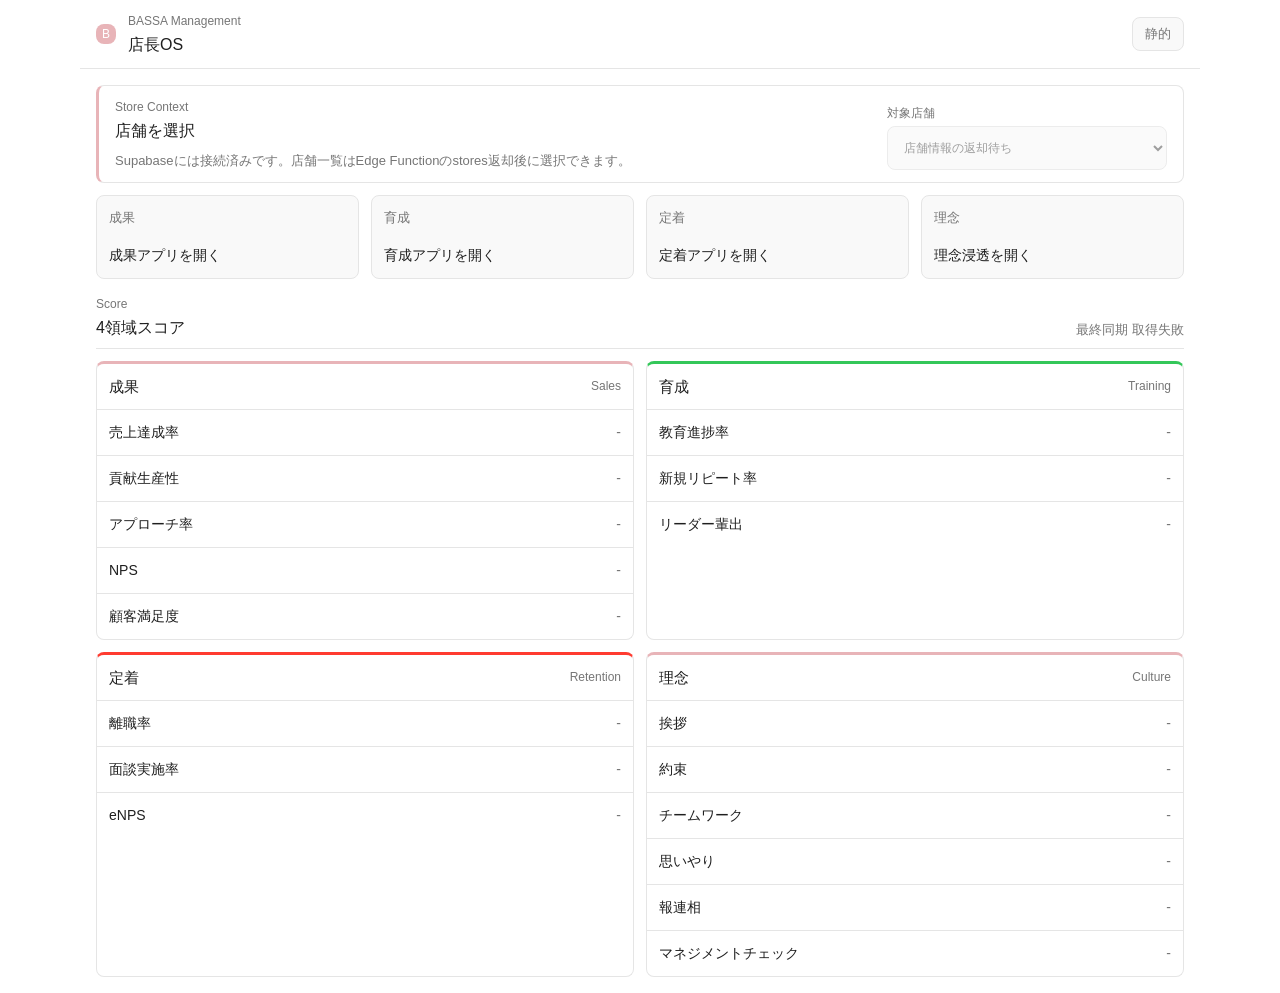
<file: management-platform/index.html>
﻿<!doctype html>
<html lang="ja">
  <head>
    <meta charset="utf-8" />
    <meta name="viewport" content="width=device-width, initial-scale=1" />
    <title>店長Management Platform</title>
    <meta name="description" content="店長評価4領域のアプリリンク、店舗選択、主要スコアを確認するTOP画面" />
    <link rel="stylesheet" href="./styles.css" />
  </head>
  <body>
    <a class="skip-link" href="#score-grid">メインへ移動</a>
    <div class="app-shell">
      <header class="topbar" aria-label="Management Platform header">
        <div class="brand-lockup">
          <span class="brand-mark" aria-hidden="true">B</span>
          <div>
            <p class="eyebrow">BASSA Management</p>
            <h1>店長OS</h1>
          </div>
        </div>
        <div class="header-status" aria-label="接続状態">
          <span id="connectionState">接続確認中</span>
        </div>
      </header>

      <main>
        <section class="control-panel" aria-labelledby="control-title">
          <div>
            <p class="eyebrow">Store Context</p>
            <h2 id="control-title">店舗を選択</h2>
            <p id="storeHelp">Supabaseから店舗情報を取得して、表示するスコアを切り替えます。</p>
          </div>
          <label class="store-select-wrap" for="storeSelect">
            <span>対象店舗</span>
            <select id="storeSelect" name="storeSelect" disabled>
              <option value="">店舗情報を取得中</option>
            </select>
          </label>
        </section>

        <section class="app-launch" aria-label="各アプリへのリンク">
          <a class="launch-card" href="https://script.google.com/macros/s/AKfycbyZo63D_wNZaDIaAtHycoyLkWolAkKbf4u1-_vK8gCiveAQz0XOMLBEYVB-SSQOfNx4/exec" target="_blank" rel="noopener noreferrer">
            <span>成果</span>
            <strong>成果アプリを開く</strong>
          </a>
          <a class="launch-card" href="https://script.google.com/a/macros/idea-nov.com/s/AKfycbxKLThF4TN18-OwaOFKbqwoPPSAHB7HH4v3_IkTXEmAGrhDJyzS1GfkfC1GFGiA7vUZew/exec?page=home" target="_blank" rel="noopener noreferrer">
            <span>育成</span>
            <strong>育成アプリを開く</strong>
          </a>
          <a class="launch-card" href="https://script.google.com/a/macros/idea-nov.com/s/AKfycbwW8YZDEC_KAcWTD1Xym1un5qFlgoDW9KzBvENLfnbrCECn0WUTMC3d2RikfP9NiAER/exec" target="_blank" rel="noopener noreferrer">
            <span>定着</span>
            <strong>定着アプリを開く</strong>
          </a>
          <a class="launch-card" href="./culture/">
            <span>理念</span>
            <strong>理念浸透を開く</strong>
          </a>
        </section>

        <section class="score-section" aria-labelledby="score-title">
          <div class="section-heading">
            <div>
              <p class="eyebrow">Score</p>
              <h2 id="score-title">4領域スコア</h2>
            </div>
            <p>最終同期 <span id="lastSyncedAt">-</span></p>
          </div>

          <div class="score-grid" id="score-grid" aria-label="店長評価スコア一覧">
            <article class="score-card" data-domain="sales">
              <div class="card-heading"><h3>成果</h3><span>Sales</span></div>
              <dl class="score-list">
                <div><dt>売上達成率</dt><dd data-score="sales.salesAchievement">-</dd></div>
                <div><dt>貢献生産性</dt><dd data-score="sales.contributionProductivity">-</dd></div>
                <div><dt>アプローチ率</dt><dd data-score="sales.approachRate">-</dd></div>
                <div><dt>NPS</dt><dd data-score="sales.nps">-</dd></div>
                <div><dt>顧客満足度</dt><dd data-score="sales.customerSatisfaction">-</dd></div>
              </dl>
            </article>

            <article class="score-card" data-domain="training">
              <div class="card-heading"><h3>育成</h3><span>Training</span></div>
              <dl class="score-list">
                <div><dt>教育進捗率</dt><dd data-score="training.educationProgress">-</dd></div>
                <div><dt>新規リピート率</dt><dd data-score="training.newRepeatRate">-</dd></div>
                <div><dt>リーダー輩出</dt><dd data-score="training.leaderDevelopment">-</dd></div>
              </dl>
            </article>

            <article class="score-card" data-domain="retention">
              <div class="card-heading"><h3>定着</h3><span>Retention</span></div>
              <dl class="score-list">
                <div><dt>離職率</dt><dd data-score="retention.turnoverRate">-</dd></div>
                <div><dt>面談実施率</dt><dd data-score="retention.interviewRate">-</dd></div>
                <div><dt>eNPS</dt><dd data-score="retention.enps">-</dd></div>
              </dl>
            </article>

            <article class="score-card" data-domain="culture">
              <div class="card-heading"><h3>理念</h3><span>Culture</span></div>
              <dl class="score-list">
                <div><dt>挨拶</dt><dd data-score="culture.greeting">-</dd></div>
                <div><dt>約束</dt><dd data-score="culture.promise">-</dd></div>
                <div><dt>チームワーク</dt><dd data-score="culture.teamwork">-</dd></div>
                <div><dt>思いやり</dt><dd data-score="culture.consideration">-</dd></div>
                <div><dt>報連相</dt><dd data-score="culture.reporting">-</dd></div>
                <div><dt>マネジメントチェック</dt><dd data-score="culture.managementCheck">-</dd></div>
              </dl>
            </article>
          </div>
        </section>
      </main>
    </div>
    <script src="./config.js"></script>
    <script src="./app.js"></script>
  </body>
</html>
</file>
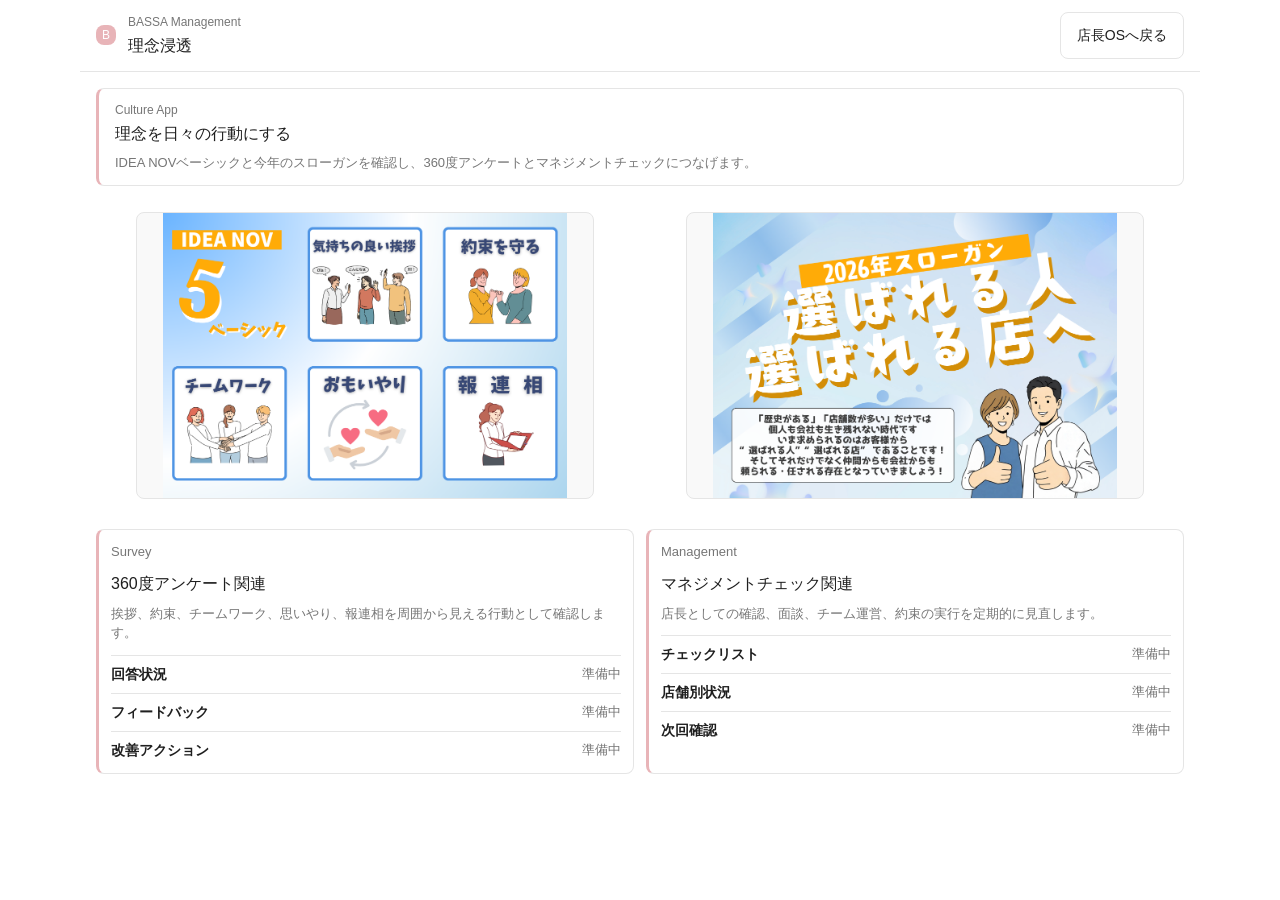
<file: management-platform/culture/index.html>
﻿<!doctype html>
<html lang="ja">
  <head>
    <meta charset="utf-8" />
    <meta name="viewport" content="width=device-width, initial-scale=1" />
    <title>理念浸透 | 店長Management Platform</title>
    <meta name="description" content="IDEA NOVベーシック、2026年スローガン、360度アンケート、マネジメントチェックを確認する理念浸透アプリ" />
    <link rel="stylesheet" href="../styles.css" />
  </head>
  <body>
    <a class="skip-link" href="#culture-main">メインへ移動</a>
    <div class="app-shell">
      <header class="topbar" aria-label="理念浸透 header">
        <div class="brand-lockup">
          <span class="brand-mark" aria-hidden="true">B</span>
          <div>
            <p class="eyebrow">BASSA Management</p>
            <h1>理念浸透</h1>
          </div>
        </div>
        <a class="button-secondary" href="../">店長OSへ戻る</a>
      </header>

      <main id="culture-main">
        <section class="control-panel" aria-labelledby="culture-title">
          <div>
            <p class="eyebrow">Culture App</p>
            <h2 id="culture-title">理念を日々の行動にする</h2>
            <p>IDEA NOVベーシックと今年のスローガンを確認し、360度アンケートとマネジメントチェックにつなげます。</p>
          </div>
        </section>

        <section class="culture-hero" aria-label="理念画像">
          <figure class="image-panel">
            <img src="../assets/ideanov-basic.png" alt="IDEA NOV 5ベーシック" />
          </figure>
          <figure class="image-panel">
            <img src="../assets/slogan-2026.png" alt="2026年スローガン 選ばれる人 選ばれる店へ" />
          </figure>
        </section>

        <section class="culture-grid" aria-label="理念浸透メニュー">
          <article class="culture-panel">
            <p class="eyebrow">Survey</p>
            <h2>360度アンケート関連</h2>
            <p>挨拶、約束、チームワーク、思いやり、報連相を周囲から見える行動として確認します。</p>
            <ul class="action-list">
              <li><strong>回答状況</strong><span>準備中</span></li>
              <li><strong>フィードバック</strong><span>準備中</span></li>
              <li><strong>改善アクション</strong><span>準備中</span></li>
            </ul>
          </article>

          <article class="culture-panel">
            <p class="eyebrow">Management</p>
            <h2>マネジメントチェック関連</h2>
            <p>店長としての確認、面談、チーム運営、約束の実行を定期的に見直します。</p>
            <ul class="action-list">
              <li><strong>チェックリスト</strong><span>準備中</span></li>
              <li><strong>店舗別状況</strong><span>準備中</span></li>
              <li><strong>次回確認</strong><span>準備中</span></li>
            </ul>
          </article>
        </section>
      </main>
    </div>
  </body>
</html>
</file>
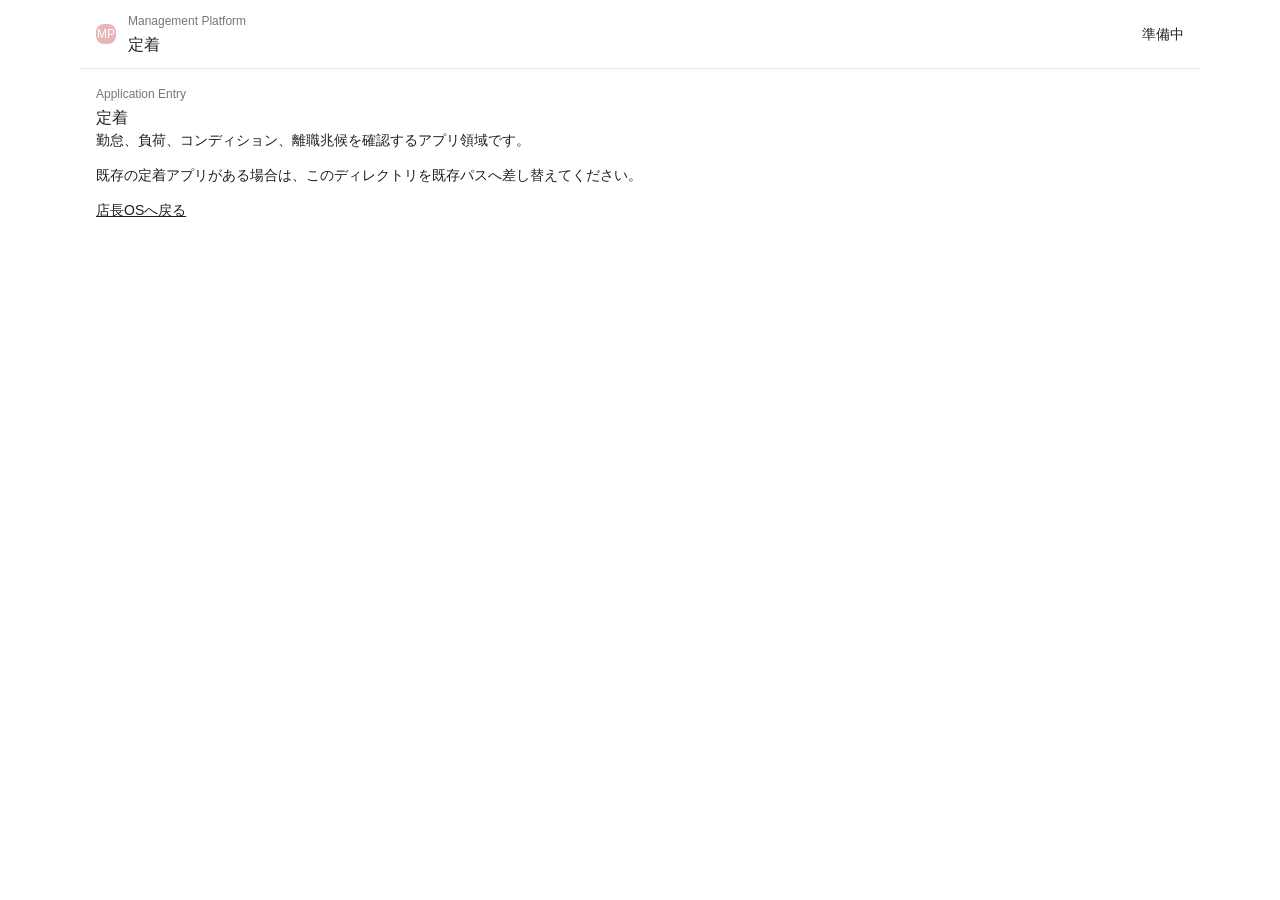
<file: management-platform/retention/index.html>
﻿<!doctype html>
<html lang="ja">
  <head>
    <meta charset="utf-8" />
    <meta name="viewport" content="width=device-width, initial-scale=1" />
    <title>定着 | 店長Management Platform</title>
    <link rel="stylesheet" href="../styles.css" />
  </head>
  <body>
    <div class="app-shell">
      <header class="topbar" aria-label="Management Platform header">
        <div class="brand-lockup">
          <span class="brand-mark" aria-hidden="true">MP</span>
          <div>
            <p class="eyebrow">Management Platform</p>
            <h1>定着</h1>
          </div>
        </div>
        <div class="context-panel" aria-label="店舗コンテキスト">
          <span>準備中</span>
        </div>
      </header>

      <main>
        <section class="placeholder-page" aria-labelledby="placeholder-title">
          <p class="eyebrow">Application Entry</p>
          <h2 id="placeholder-title">定着</h2>
          <p>勤怠、負荷、コンディション、離職兆候を確認するアプリ領域です。</p>
          <p>既存の定着アプリがある場合は、このディレクトリを既存パスへ差し替えてください。</p>
          <a class="back-link" href="../">店長OSへ戻る</a>
        </section>
      </main>
    </div>
  </body>
</html>
</file>
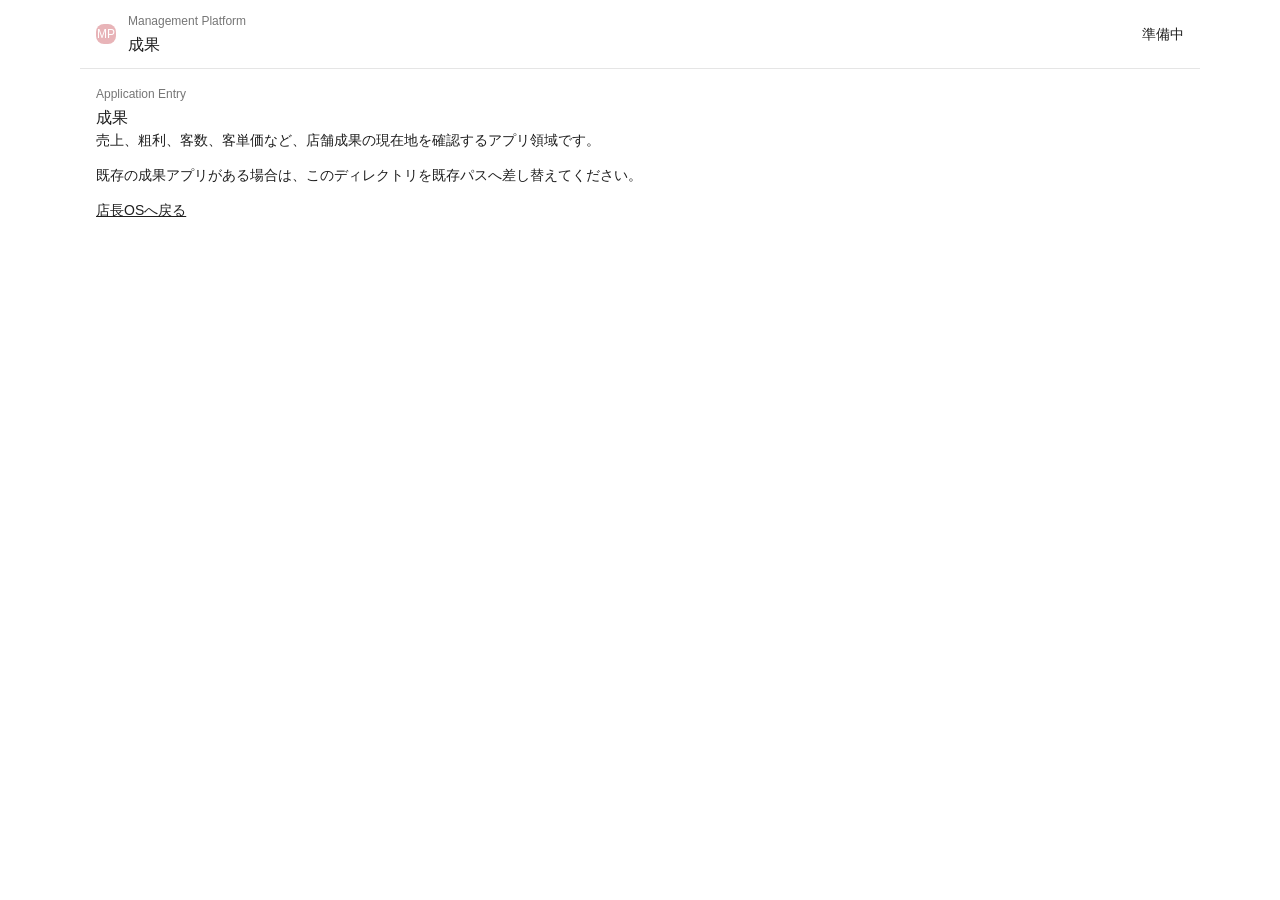
<file: management-platform/sales/index.html>
﻿<!doctype html>
<html lang="ja">
  <head>
    <meta charset="utf-8" />
    <meta name="viewport" content="width=device-width, initial-scale=1" />
    <title>成果 | 店長Management Platform</title>
    <link rel="stylesheet" href="../styles.css" />
  </head>
  <body>
    <div class="app-shell">
      <header class="topbar" aria-label="Management Platform header">
        <div class="brand-lockup">
          <span class="brand-mark" aria-hidden="true">MP</span>
          <div>
            <p class="eyebrow">Management Platform</p>
            <h1>成果</h1>
          </div>
        </div>
        <div class="context-panel" aria-label="店舗コンテキスト">
          <span>準備中</span>
        </div>
      </header>

      <main>
        <section class="placeholder-page" aria-labelledby="placeholder-title">
          <p class="eyebrow">Application Entry</p>
          <h2 id="placeholder-title">成果</h2>
          <p>売上、粗利、客数、客単価など、店舗成果の現在地を確認するアプリ領域です。</p>
          <p>既存の成果アプリがある場合は、このディレクトリを既存パスへ差し替えてください。</p>
          <a class="back-link" href="../">店長OSへ戻る</a>
        </section>
      </main>
    </div>
  </body>
</html>
</file>
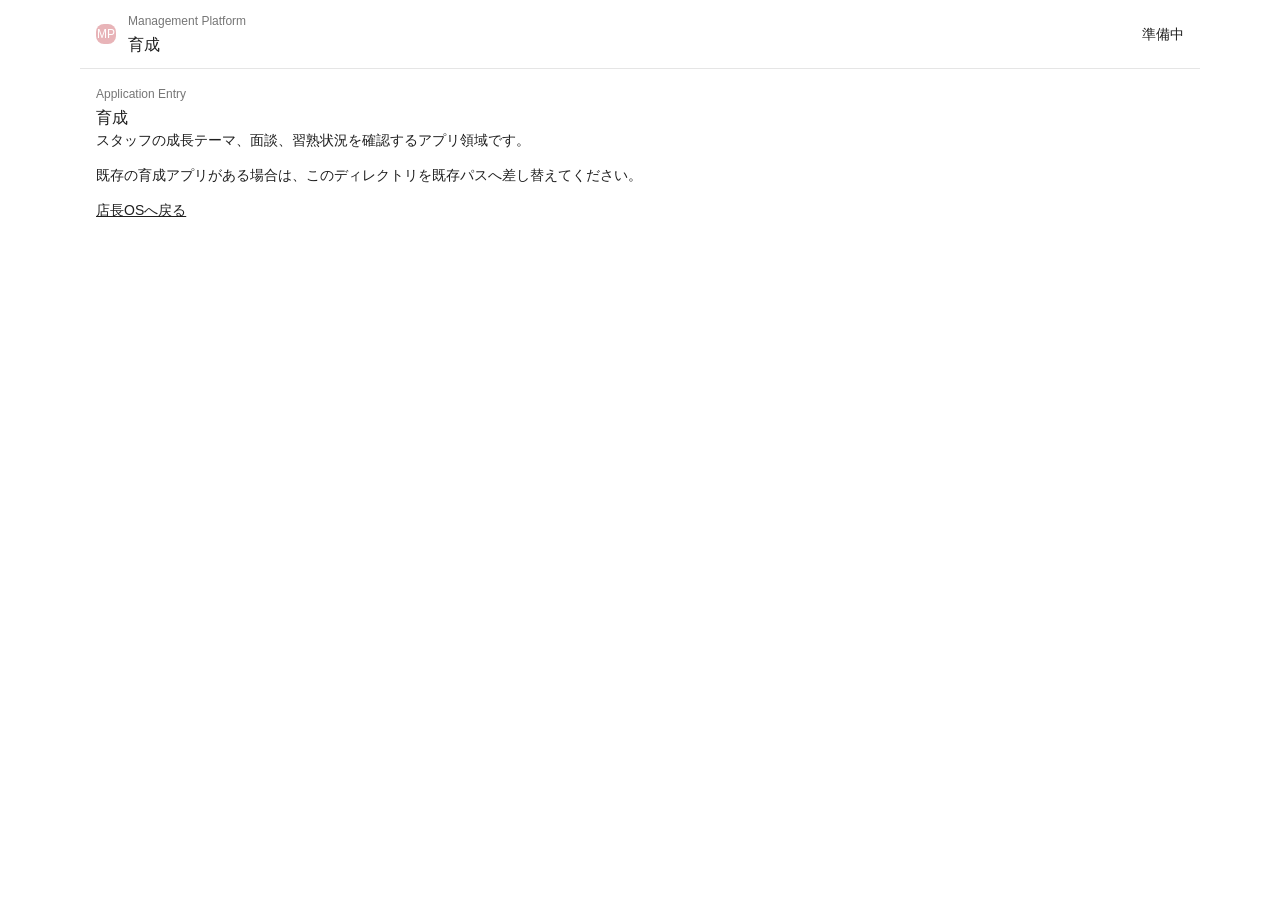
<file: management-platform/training/index.html>
﻿<!doctype html>
<html lang="ja">
  <head>
    <meta charset="utf-8" />
    <meta name="viewport" content="width=device-width, initial-scale=1" />
    <title>育成 | 店長Management Platform</title>
    <link rel="stylesheet" href="../styles.css" />
  </head>
  <body>
    <div class="app-shell">
      <header class="topbar" aria-label="Management Platform header">
        <div class="brand-lockup">
          <span class="brand-mark" aria-hidden="true">MP</span>
          <div>
            <p class="eyebrow">Management Platform</p>
            <h1>育成</h1>
          </div>
        </div>
        <div class="context-panel" aria-label="店舗コンテキスト">
          <span>準備中</span>
        </div>
      </header>

      <main>
        <section class="placeholder-page" aria-labelledby="placeholder-title">
          <p class="eyebrow">Application Entry</p>
          <h2 id="placeholder-title">育成</h2>
          <p>スタッフの成長テーマ、面談、習熟状況を確認するアプリ領域です。</p>
          <p>既存の育成アプリがある場合は、このディレクトリを既存パスへ差し替えてください。</p>
          <a class="back-link" href="../">店長OSへ戻る</a>
        </section>
      </main>
    </div>
  </body>
</html>
</file>
<file: management-platform/styles.css>
﻿:root {
  --bg-primary: #ffffff;
  --text-primary: #1f1f1f;
  --text-secondary: #767676;
  --color-bassa: #e8b4b8;
  --color-bassa-hover: #d9959f;
  --color-alert: #ff3b30;
  --color-success: #34c759;
  --border-light: #e5e5e5;
  --surface-soft: #f9f9f9;
  --button-soft: #f0f0f0;
  --spacing-xs: 4px;
  --spacing-sm: 8px;
  --spacing-md: 12px;
  --spacing-lg: 16px;
  --spacing-xl: 24px;
  --radius-md: 8px;
}

* { box-sizing: border-box; }
html { scroll-behavior: smooth; }
body {
  margin: 0;
  background: var(--bg-primary);
  color: var(--text-primary);
  font-family: -apple-system, BlinkMacSystemFont, "Segoe UI", Roboto, "Noto Sans JP", sans-serif;
  font-size: 14px;
  line-height: 1.5;
}
a { color: inherit; }

.skip-link {
  left: var(--spacing-lg);
  position: absolute;
  top: -48px;
  z-index: 20;
  background: var(--color-bassa);
  color: #ffffff;
  padding: var(--spacing-md) var(--spacing-lg);
  border-radius: var(--radius-md);
}
.skip-link:focus { top: var(--spacing-lg); }

.app-shell {
  width: min(1120px, 100%);
  margin: 0 auto;
  padding: var(--spacing-lg);
}

.topbar {
  min-height: 56px;
  position: sticky;
  top: 0;
  z-index: 10;
  display: flex;
  align-items: center;
  justify-content: space-between;
  gap: var(--spacing-md);
  margin: calc(var(--spacing-lg) * -1) calc(var(--spacing-lg) * -1) var(--spacing-lg);
  padding: var(--spacing-md) var(--spacing-lg);
  background: var(--bg-primary);
  border-bottom: 1px solid var(--border-light);
}
.brand-lockup { display: flex; align-items: center; gap: var(--spacing-md); }
.brand-mark {
  width: 20px;
  height: 20px;
  display: inline-grid;
  place-items: center;
  border-radius: var(--radius-md);
  background: var(--color-bassa);
  color: #ffffff;
  font-size: 12px;
  font-weight: 500;
}
.eyebrow {
  margin: 0 0 var(--spacing-xs);
  color: var(--text-secondary);
  font-size: 12px;
  font-weight: 400;
}
h1, h2, h3, p { margin-top: 0; }
h1, h2 { margin-bottom: 0; font-size: 16px; font-weight: 500; line-height: 1.4; }
h3 { margin: 0; font-size: 15px; font-weight: 500; line-height: 1.4; }
.header-status span {
  min-height: 32px;
  display: inline-flex;
  align-items: center;
  border: 1px solid var(--border-light);
  border-radius: var(--radius-md);
  background: var(--surface-soft);
  color: var(--text-secondary);
  padding: 6px var(--spacing-md);
  font-size: 13px;
}

.control-panel {
  display: grid;
  grid-template-columns: minmax(0, 1fr) 280px;
  gap: var(--spacing-md);
  align-items: end;
  margin-bottom: var(--spacing-md);
  padding: var(--spacing-md) var(--spacing-lg);
  border: 1px solid var(--border-light);
  border-left: 3px solid var(--color-bassa);
  border-radius: var(--radius-md);
  background: var(--bg-primary);
}
.control-panel p:not(.eyebrow) {
  margin: var(--spacing-sm) 0 0;
  color: var(--text-secondary);
  font-size: 13px;
}
.store-select-wrap {
  display: grid;
  gap: var(--spacing-xs);
  color: var(--text-secondary);
  font-size: 12px;
}
select {
  width: 100%;
  min-height: 44px;
  border: 1px solid var(--border-light);
  border-radius: var(--radius-md);
  background: var(--bg-primary);
  color: var(--text-primary);
  font: inherit;
  padding: 8px var(--spacing-md);
}
select:disabled { background: var(--surface-soft); color: var(--text-secondary); }

.app-launch {
  display: grid;
  grid-template-columns: repeat(4, minmax(0, 1fr));
  gap: var(--spacing-md);
  margin-bottom: var(--spacing-lg);
}
.launch-card {
  min-height: 84px;
  display: flex;
  flex-direction: column;
  justify-content: space-between;
  border: 1px solid var(--border-light);
  border-radius: var(--radius-md);
  background: var(--surface-soft);
  padding: var(--spacing-md);
  text-decoration: none;
}
.launch-card span {
  color: var(--text-secondary);
  font-size: 13px;
  font-weight: 400;
}
.launch-card strong {
  color: var(--text-primary);
  font-size: 14px;
  font-weight: 500;
}
.launch-card:hover, .launch-card:focus-visible {
  border-color: var(--color-bassa);
  background: #fffafa;
}

.score-section {
  display: grid;
  gap: var(--spacing-md);
}
.section-heading {
  display: flex;
  align-items: end;
  justify-content: space-between;
  gap: var(--spacing-md);
  border-bottom: 1px solid var(--border-light);
  padding-bottom: var(--spacing-sm);
}
.section-heading p:last-child {
  margin: 0;
  color: var(--text-secondary);
  font-size: 13px;
}

.score-grid {
  display: grid;
  grid-template-columns: repeat(2, minmax(0, 1fr));
  gap: var(--spacing-md);
}
.score-card {
  display: flex;
  flex-direction: column;
  border: 1px solid var(--border-light);
  border-radius: var(--radius-md);
  background: var(--bg-primary);
}
.score-card[data-domain="sales"] { border-top: 3px solid var(--color-bassa); }
.score-card[data-domain="training"] { border-top: 3px solid var(--color-success); }
.score-card[data-domain="retention"] { border-top: 3px solid var(--color-alert); }
.score-card[data-domain="culture"] { border-top: 3px solid var(--color-bassa); }
.card-heading {
  display: flex;
  align-items: center;
  justify-content: space-between;
  gap: var(--spacing-md);
  padding: var(--spacing-md);
  border-bottom: 1px solid var(--border-light);
}
.card-heading span {
  color: var(--text-secondary);
  font-size: 12px;
}
.score-list {
  display: grid;
  margin: 0;
}
.score-list div {
  min-height: 44px;
  display: flex;
  align-items: center;
  justify-content: space-between;
  gap: var(--spacing-md);
  padding: var(--spacing-md);
  border-bottom: 1px solid var(--border-light);
}
.score-list div:last-child { border-bottom: none; }
.score-list dt {
  color: var(--text-primary);
  font-size: 14px;
  font-weight: 400;
}
.score-list dd {
  min-width: 64px;
  margin: 0;
  color: var(--text-primary);
  font-size: 18px;
  font-weight: 500;
  line-height: 1.2;
  text-align: right;
}
.score-list dd[data-state="empty"] {
  color: var(--text-secondary);
  font-size: 14px;
  font-weight: 400;
}
.score-list dd[data-trend="good"] { color: var(--color-success); }
.score-list dd[data-trend="alert"] { color: var(--color-alert); }

.culture-hero {
  display: grid;
  grid-template-columns: 1fr 1fr;
  gap: var(--spacing-md);
  margin-bottom: var(--spacing-lg);
}
.image-panel {
  border: 1px solid var(--border-light);
  border-radius: var(--radius-md);
  background: var(--surface-soft);
  overflow: hidden;
}
.image-panel img {
  width: 100%;
  height: 100%;
  display: block;
  aspect-ratio: 16 / 10;
  object-fit: contain;
}
.culture-grid {
  display: grid;
  grid-template-columns: repeat(2, minmax(0, 1fr));
  gap: var(--spacing-md);
}
.culture-panel {
  border: 1px solid var(--border-light);
  border-left: 3px solid var(--color-bassa);
  border-radius: var(--radius-md);
  background: var(--bg-primary);
  padding: var(--spacing-md);
}
.culture-panel h2 { margin-bottom: var(--spacing-sm); }
.culture-panel p { margin-bottom: var(--spacing-md); color: var(--text-secondary); font-size: 13px; }
.action-list {
  display: grid;
  gap: var(--spacing-sm);
  margin: 0;
  padding: 0;
  list-style: none;
}
.action-list li {
  display: flex;
  justify-content: space-between;
  gap: var(--spacing-md);
  border-top: 1px solid var(--border-light);
  padding-top: var(--spacing-sm);
}
.action-list span { color: var(--text-secondary); font-size: 13px; }
.button-secondary {
  min-height: 44px;
  display: inline-flex;
  align-items: center;
  justify-content: center;
  border: 1px solid var(--border-light);
  border-radius: var(--radius-md);
  background: #ffffff;
  color: var(--text-primary);
  padding: 12px 16px;
  font-size: 14px;
  font-weight: 500;
  text-decoration: none;
}
.button-secondary:hover, .button-secondary:focus-visible { background: var(--button-soft); }

:focus-visible {
  outline: none;
  border-color: var(--color-bassa);
  box-shadow: 0 0 0 2px rgba(232, 180, 184, 0.15);
}

@media (max-width: 900px) {
  .app-launch { grid-template-columns: repeat(2, minmax(0, 1fr)); }
}
@media (max-width: 768px) {
  .control-panel, .score-grid, .culture-hero, .culture-grid { grid-template-columns: 1fr; }
}
@media (max-width: 480px) {
  .app-shell { padding: var(--spacing-md); }
  .topbar {
    align-items: flex-start;
    flex-direction: column;
    margin: calc(var(--spacing-md) * -1) calc(var(--spacing-md) * -1) var(--spacing-md);
    padding: var(--spacing-md) var(--spacing-sm);
  }
  .header-status, .header-status span, .app-launch { width: 100%; }
  .app-launch { grid-template-columns: 1fr; }
  .control-panel { padding: var(--spacing-md); }
  .section-heading { align-items: flex-start; flex-direction: column; }
}
</file>
